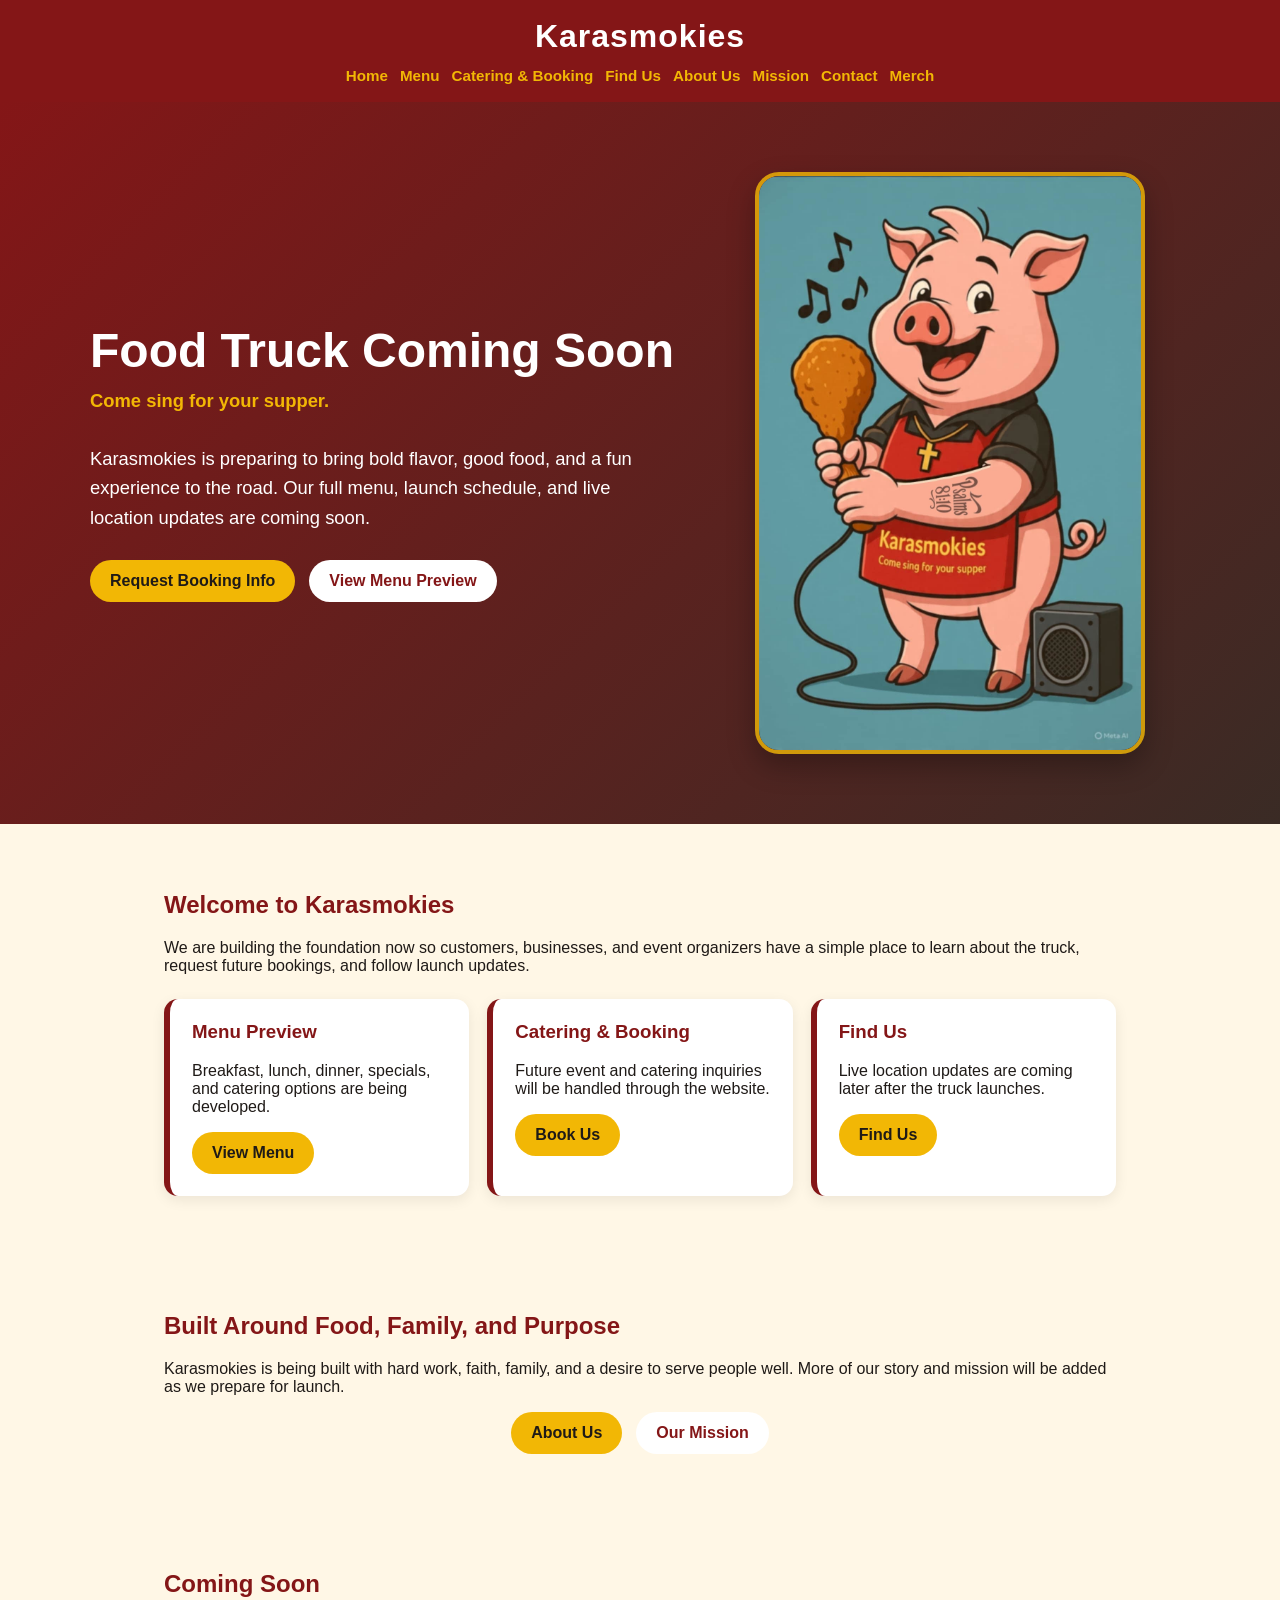
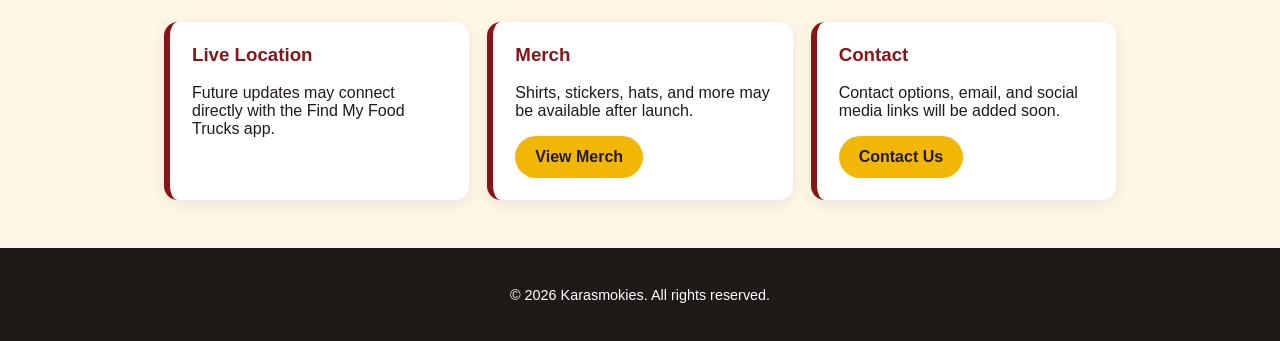
<file: index.html>
<!DOCTYPE html>
<html lang="en">
<head>
  <meta charset="UTF-8" />
  <meta name="viewport" content="width=device-width, initial-scale=1.0" />
  <title>Karasmokies | Come Sing for Your Supper</title>
  <link rel="stylesheet" href="styles.css" />
</head>
<body>
  <header class="site-header">
    <h1>Karasmokies</h1>
    <nav>
      <a href="index.html">Home</a>
      <a href="menu.html">Menu</a>
      <a href="catering-booking.html">Catering & Booking</a>
      <a href="find-us.html">Find Us</a>
      <a href="about.html">About Us</a>
      <a href="mission.html">Mission</a>
      <a href="contact.html">Contact</a>
      <a href="merch.html">Merch</a>
    </nav>
  </header>

  <main>
    <section class="hero">
      <div class="hero-inner">
        <div class="hero-text">
          <h2>Food Truck Coming Soon</h2>
          <p class="tagline">Come sing for your supper.</p>
          <p>
            Karasmokies is preparing to bring bold flavor, good food, and a fun experience to the road.
            Our full menu, launch schedule, and live location updates are coming soon.
          </p>
          <div class="button-row">
            <a class="button" href="catering-booking.html">Request Booking Info</a>
            <a class="button secondary" href="menu.html">View Menu Preview</a>
          </div>
        </div>

        <div class="hero-image-wrap">
          <img
            class="hero-mascot"
            src="karasmokies-mascot.jpeg"
            alt="Karasmokies singing pig mascot holding a microphone chicken leg"
          />
        </div>
      </div>
    </section>

    <section class="content-section">
      <h2>Welcome to Karasmokies</h2>
      <p>
        We are building the foundation now so customers, businesses, and event organizers
        have a simple place to learn about the truck, request future bookings, and follow
        launch updates.
      </p>

      <div class="cards">
        <div class="card">
          <h3>Menu Preview</h3>
          <p>Breakfast, lunch, dinner, specials, and catering options are being developed.</p>
          <a class="button" href="menu.html">View Menu</a>
        </div>

        <div class="card">
          <h3>Catering & Booking</h3>
          <p>Future event and catering inquiries will be handled through the website.</p>
          <a class="button" href="catering-booking.html">Book Us</a>
        </div>

        <div class="card">
          <h3>Find Us</h3>
          <p>Live location updates are coming later after the truck launches.</p>
          <a class="button" href="find-us.html">Find Us</a>
        </div>
      </div>
    </section>

    <section class="content-section">
      <h2>Built Around Food, Family, and Purpose</h2>
      <p>
        Karasmokies is being built with hard work, faith, family, and a desire to serve people well.
        More of our story and mission will be added as we prepare for launch.
      </p>

      <div class="button-row">
        <a class="button" href="about.html">About Us</a>
        <a class="button secondary" href="mission.html">Our Mission</a>
      </div>
    </section>

    <section class="content-section">
      <h2>Coming Soon</h2>
      <div class="cards">
        <div class="card">
          <h3>Live Location</h3>
          <p>Future updates may connect directly with the Find My Food Trucks app.</p>
        </div>

        <div class="card">
          <h3>Merch</h3>
          <p>Shirts, stickers, hats, and more may be available after launch.</p>
          <a class="button" href="merch.html">View Merch</a>
        </div>

        <div class="card">
          <h3>Contact</h3>
          <p>Contact options, email, and social media links will be added soon.</p>
          <a class="button" href="contact.html">Contact Us</a>
        </div>
      </div>
    </section>
  </main>

  <footer>
    <p>&copy; 2026 Karasmokies. All rights reserved.</p>
  </footer>
</body>
</html>
</file>
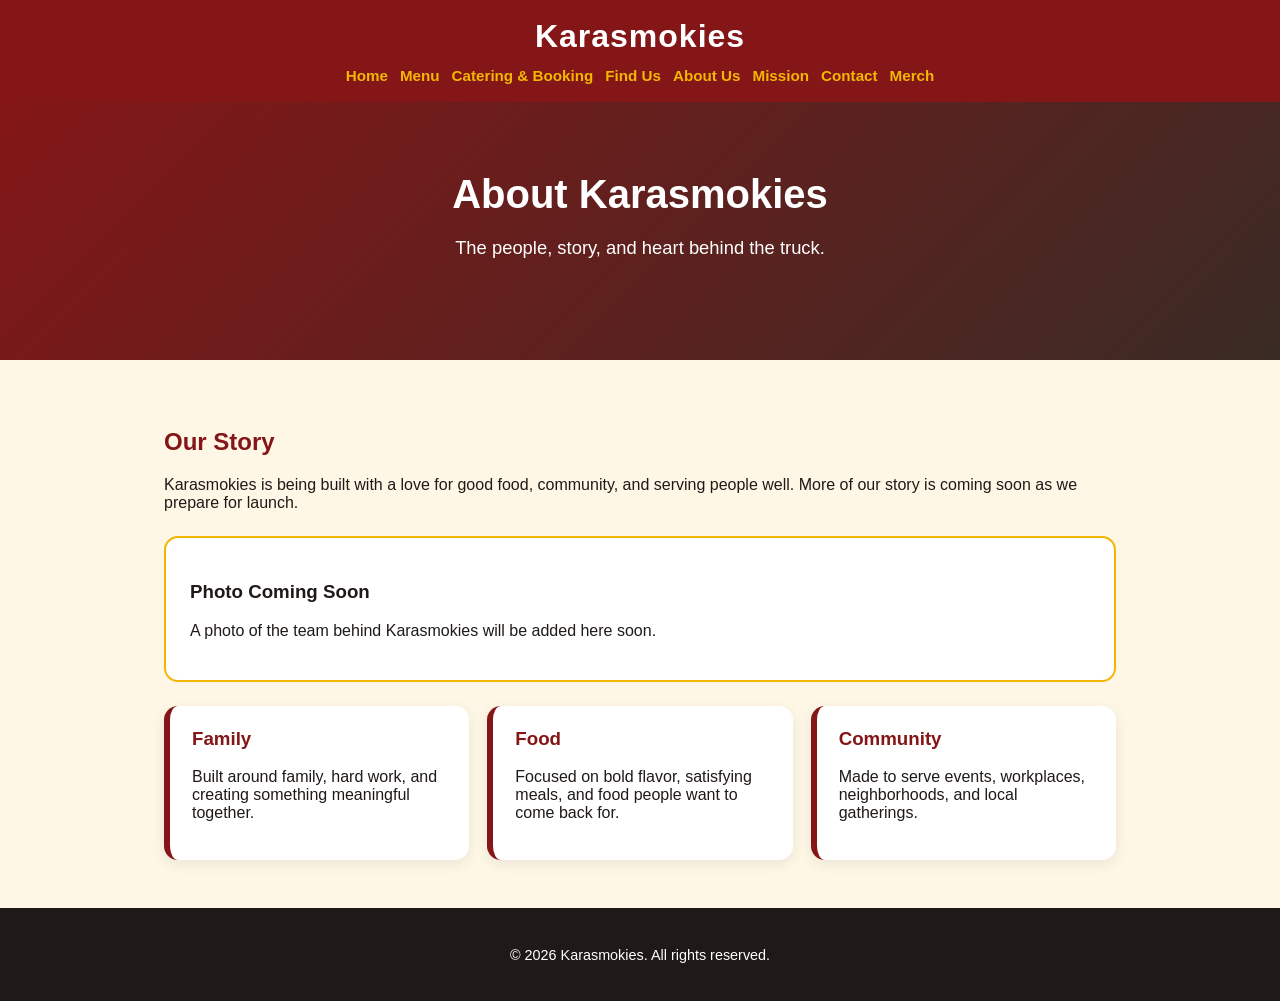
<file: about.html>
<!DOCTYPE html>
<html lang="en">
<head>
  <meta charset="UTF-8" />
  <meta name="viewport" content="width=device-width, initial-scale=1.0" />
  <title>About Us | Karasmokies</title>
  <link rel="stylesheet" href="styles.css" />
</head>
<body>
  <header class="site-header">
    <h1>Karasmokies</h1>
    <nav>
      <a href="index.html">Home</a>
      <a href="menu.html">Menu</a>
      <a href="catering-booking.html">Catering & Booking</a>
      <a href="find-us.html">Find Us</a>
      <a href="about.html">About Us</a>
      <a href="mission.html">Mission</a>
      <a href="contact.html">Contact</a>
      <a href="merch.html">Merch</a>
    </nav>
  </header>

  <main>
    <section class="page-hero">
      <h2>About Karasmokies</h2>
      <p>The people, story, and heart behind the truck.</p>
    </section>

    <section class="content-section">
      <h2>Our Story</h2>
      <p>
        Karasmokies is being built with a love for good food, community, and serving people well.
        More of our story is coming soon as we prepare for launch.
      </p>

      <div class="notice-box">
        <h3>Photo Coming Soon</h3>
        <p>
          A photo of the team behind Karasmokies will be added here soon.
        </p>
      </div>

      <div class="cards">
        <div class="card">
          <h3>Family</h3>
          <p>Built around family, hard work, and creating something meaningful together.</p>
        </div>
        <div class="card">
          <h3>Food</h3>
          <p>Focused on bold flavor, satisfying meals, and food people want to come back for.</p>
        </div>
        <div class="card">
          <h3>Community</h3>
          <p>Made to serve events, workplaces, neighborhoods, and local gatherings.</p>
        </div>
      </div>
    </section>
  </main>

  <footer>
    <p>&copy; 2026 Karasmokies. All rights reserved.</p>
  </footer>
</body>
</html>
</file>
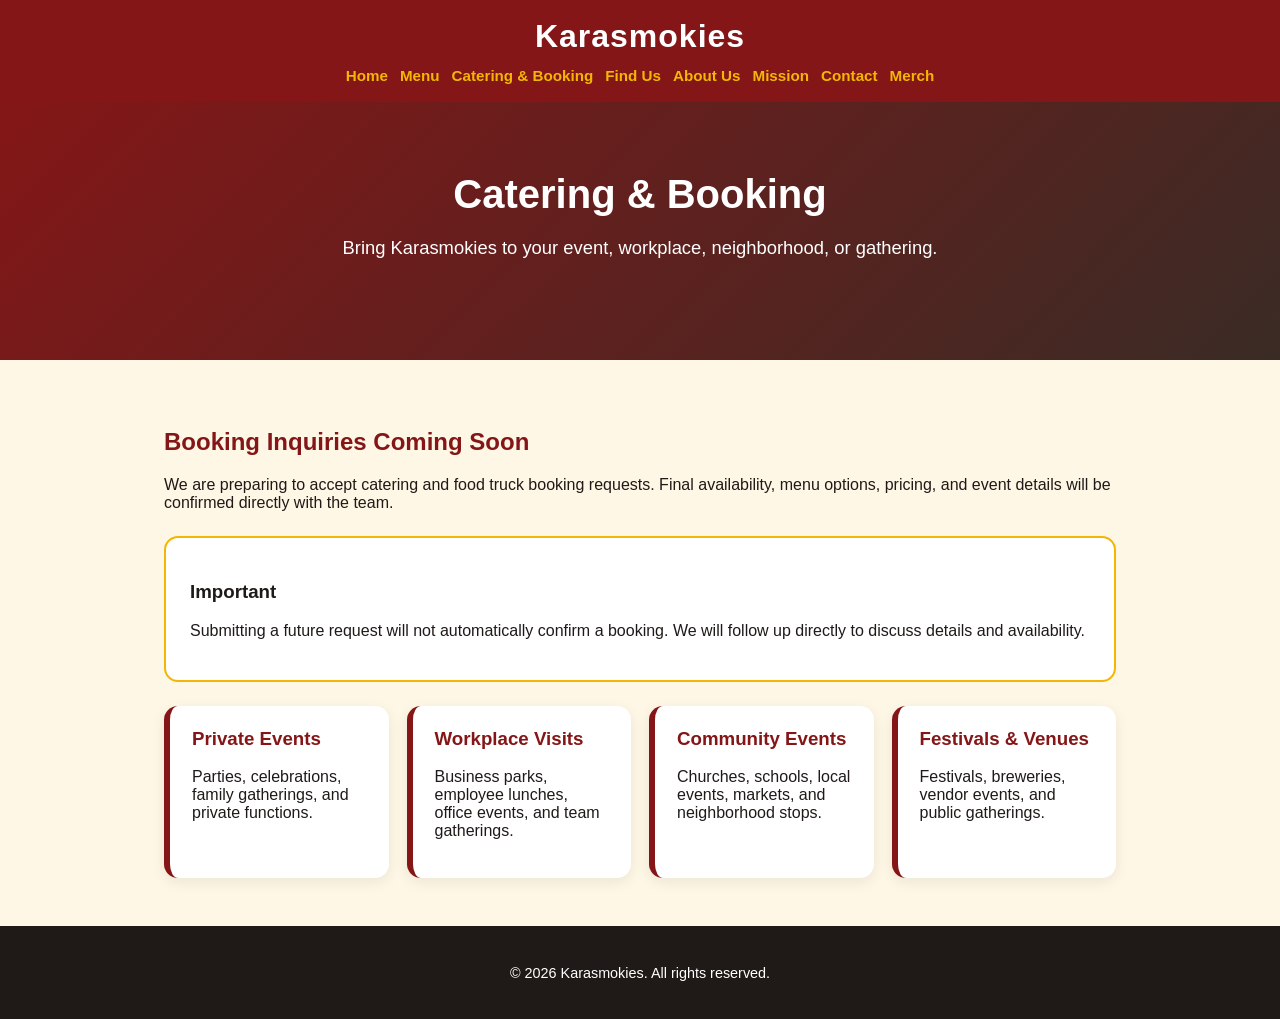
<file: catering-booking.html>
<!DOCTYPE html>
<html lang="en">
<head>
  <meta charset="UTF-8" />
  <meta name="viewport" content="width=device-width, initial-scale=1.0" />
  <title>Catering & Booking | Karasmokies</title>
  <link rel="stylesheet" href="styles.css" />
</head>
<body>
  <header class="site-header">
    <h1>Karasmokies</h1>
    <nav>
      <a href="index.html">Home</a>
      <a href="menu.html">Menu</a>
      <a href="catering-booking.html">Catering & Booking</a>
      <a href="find-us.html">Find Us</a>
      <a href="about.html">About Us</a>
      <a href="mission.html">Mission</a>
      <a href="contact.html">Contact</a>
      <a href="merch.html">Merch</a>
    </nav>
  </header>

  <main>
    <section class="page-hero">
      <h2>Catering & Booking</h2>
      <p>Bring Karasmokies to your event, workplace, neighborhood, or gathering.</p>
    </section>

    <section class="content-section">
      <h2>Booking Inquiries Coming Soon</h2>
      <p>
        We are preparing to accept catering and food truck booking requests.
        Final availability, menu options, pricing, and event details will be confirmed directly with the team.
      </p>

      <div class="notice-box">
        <h3>Important</h3>
        <p>
          Submitting a future request will not automatically confirm a booking.
          We will follow up directly to discuss details and availability.
        </p>
      </div>

      <div class="cards">
        <div class="card">
          <h3>Private Events</h3>
          <p>Parties, celebrations, family gatherings, and private functions.</p>
        </div>
        <div class="card">
          <h3>Workplace Visits</h3>
          <p>Business parks, employee lunches, office events, and team gatherings.</p>
        </div>
        <div class="card">
          <h3>Community Events</h3>
          <p>Churches, schools, local events, markets, and neighborhood stops.</p>
        </div>
        <div class="card">
          <h3>Festivals & Venues</h3>
          <p>Festivals, breweries, vendor events, and public gatherings.</p>
        </div>
      </div>
    </section>
  </main>

  <footer>
    <p>&copy; 2026 Karasmokies. All rights reserved.</p>
  </footer>
</body>
</html>
</file>
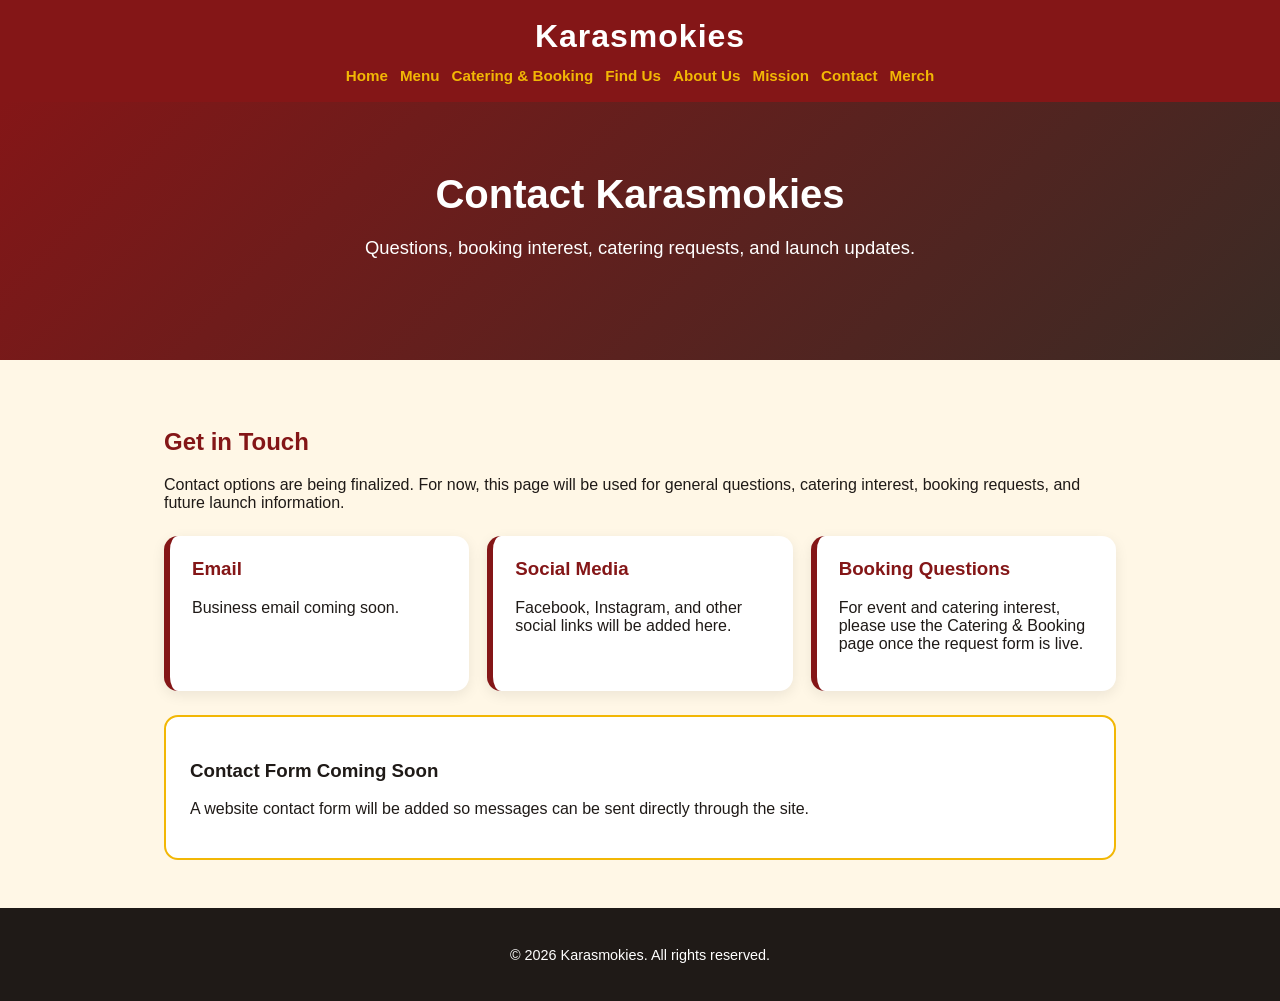
<file: contact.html>
<!DOCTYPE html>
<html lang="en">
<head>
  <meta charset="UTF-8" />
  <meta name="viewport" content="width=device-width, initial-scale=1.0" />
  <title>Contact | Karasmokies</title>
  <link rel="stylesheet" href="styles.css" />
</head>
<body>
  <header class="site-header">
    <h1>Karasmokies</h1>
    <nav>
      <a href="index.html">Home</a>
      <a href="menu.html">Menu</a>
      <a href="catering-booking.html">Catering & Booking</a>
      <a href="find-us.html">Find Us</a>
      <a href="about.html">About Us</a>
      <a href="mission.html">Mission</a>
      <a href="contact.html">Contact</a>
      <a href="merch.html">Merch</a>
    </nav>
  </header>

  <main>
    <section class="page-hero">
      <h2>Contact Karasmokies</h2>
      <p>Questions, booking interest, catering requests, and launch updates.</p>
    </section>

    <section class="content-section">
      <h2>Get in Touch</h2>
      <p>
        Contact options are being finalized. For now, this page will be used for general questions,
        catering interest, booking requests, and future launch information.
      </p>

      <div class="cards">
        <div class="card">
          <h3>Email</h3>
          <p>Business email coming soon.</p>
        </div>
        <div class="card">
          <h3>Social Media</h3>
          <p>Facebook, Instagram, and other social links will be added here.</p>
        </div>
        <div class="card">
          <h3>Booking Questions</h3>
          <p>For event and catering interest, please use the Catering & Booking page once the request form is live.</p>
        </div>
      </div>

      <div class="notice-box">
        <h3>Contact Form Coming Soon</h3>
        <p>
          A website contact form will be added so messages can be sent directly through the site.
        </p>
      </div>
    </section>
  </main>

  <footer>
    <p>&copy; 2026 Karasmokies. All rights reserved.</p>
  </footer>
</body>
</html>
</file>
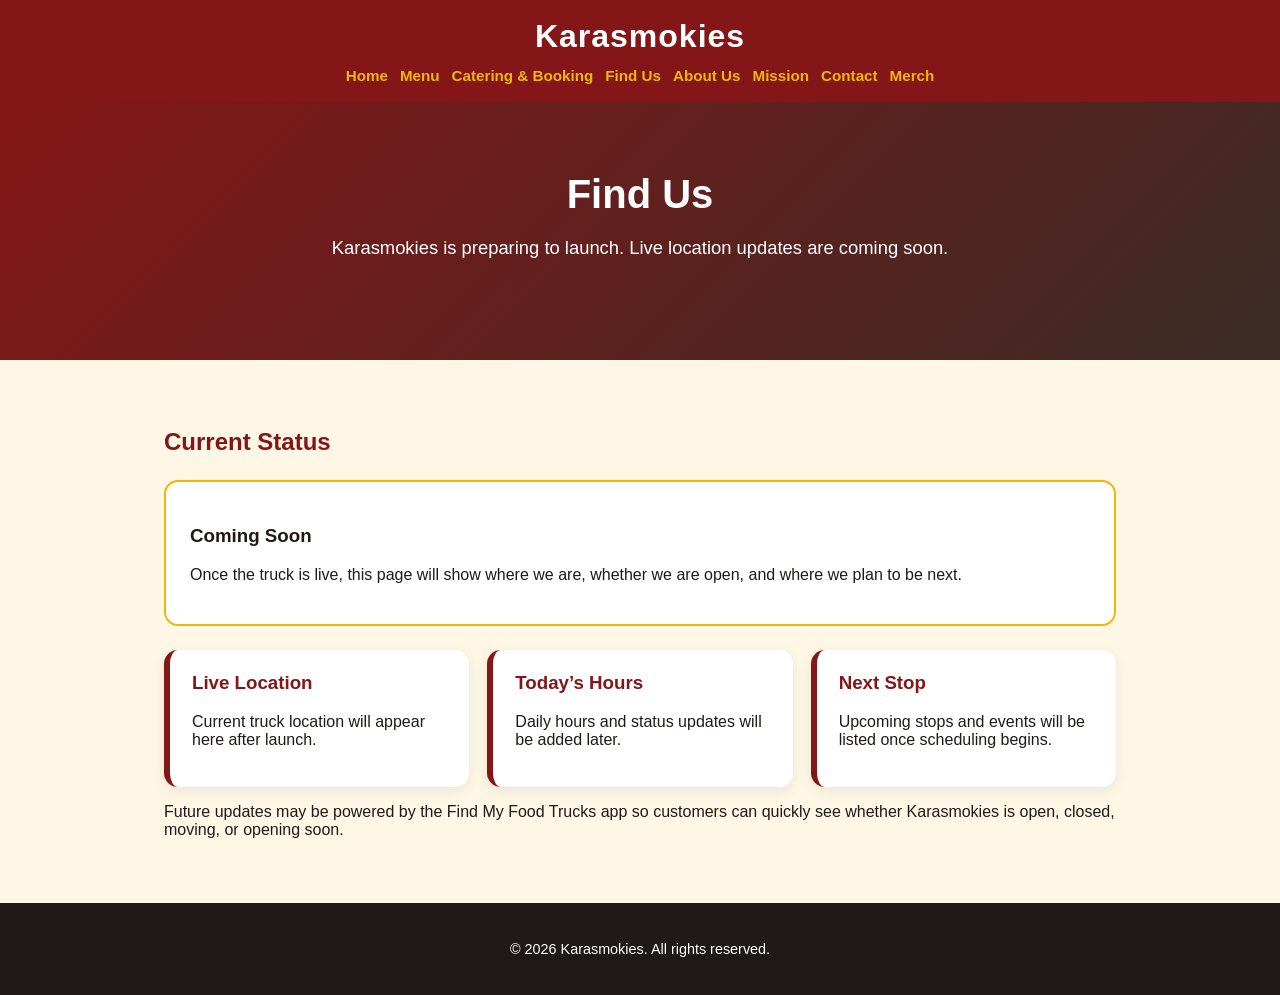
<file: find-us.html>
<!DOCTYPE html>
<html lang="en">
<head>
  <meta charset="UTF-8" />
  <meta name="viewport" content="width=device-width, initial-scale=1.0" />
  <title>Find Us | Karasmokies</title>
  <link rel="stylesheet" href="styles.css" />
</head>
<body>
  <header class="site-header">
    <h1>Karasmokies</h1>
    <nav>
      <a href="index.html">Home</a>
      <a href="menu.html">Menu</a>
      <a href="catering-booking.html">Catering & Booking</a>
      <a href="find-us.html">Find Us</a>
      <a href="about.html">About Us</a>
      <a href="mission.html">Mission</a>
      <a href="contact.html">Contact</a>
      <a href="merch.html">Merch</a>
    </nav>
  </header>

  <main>
    <section class="page-hero">
      <h2>Find Us</h2>
      <p>Karasmokies is preparing to launch. Live location updates are coming soon.</p>
    </section>

    <section class="content-section">
      <h2>Current Status</h2>

      <div class="notice-box">
        <h3>Coming Soon</h3>
        <p>
          Once the truck is live, this page will show where we are, whether we are open,
          and where we plan to be next.
        </p>
      </div>

      <div class="cards">
        <div class="card">
          <h3>Live Location</h3>
          <p>Current truck location will appear here after launch.</p>
        </div>
        <div class="card">
          <h3>Today’s Hours</h3>
          <p>Daily hours and status updates will be added later.</p>
        </div>
        <div class="card">
          <h3>Next Stop</h3>
          <p>Upcoming stops and events will be listed once scheduling begins.</p>
        </div>
      </div>

      <p>
        Future updates may be powered by the Find My Food Trucks app so customers can quickly
        see whether Karasmokies is open, closed, moving, or opening soon.
      </p>
    </section>
  </main>

  <footer>
    <p>&copy; 2026 Karasmokies. All rights reserved.</p>
  </footer>
</body>
</html>
</file>
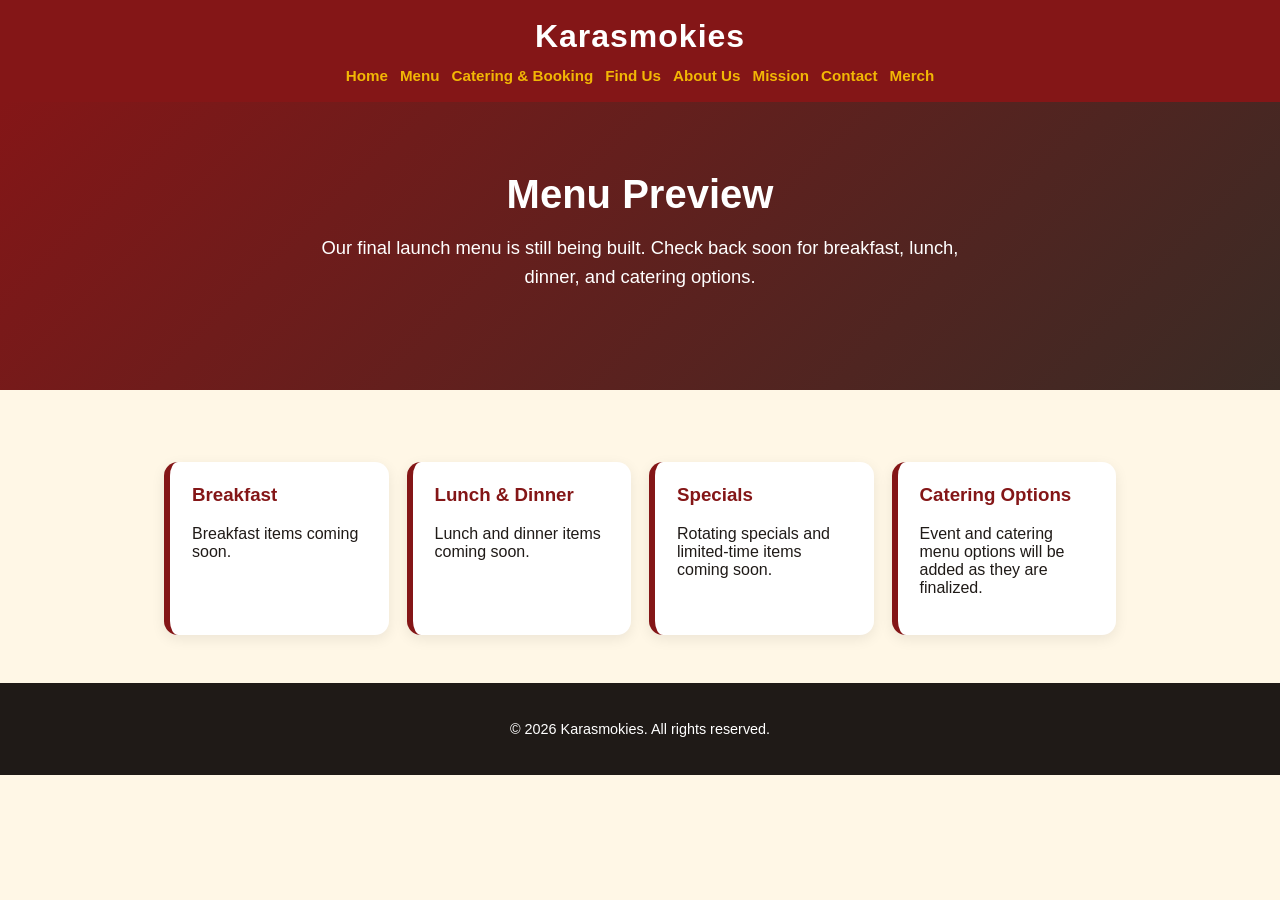
<file: menu.html>
<!DOCTYPE html>
<html lang="en">
<head>
  <meta charset="UTF-8" />
  <meta name="viewport" content="width=device-width, initial-scale=1.0" />
  <title>Menu | Karasmokies</title>
  <link rel="stylesheet" href="styles.css" />
</head>
<body>
  <header class="site-header">
    <h1>Karasmokies</h1>
    <nav>
      <a href="index.html">Home</a>
      <a href="menu.html">Menu</a>
      <a href="catering-booking.html">Catering & Booking</a>
      <a href="find-us.html">Find Us</a>
      <a href="about.html">About Us</a>
      <a href="mission.html">Mission</a>
      <a href="contact.html">Contact</a>
      <a href="merch.html">Merch</a>
    </nav>
  </header>

  <main>
    <section class="page-hero">
      <h2>Menu Preview</h2>
      <p>Our final launch menu is still being built. Check back soon for breakfast, lunch, dinner, and catering options.</p>
    </section>

    <section class="content-section">
      <div class="cards">
        <div class="card">
          <h3>Breakfast</h3>
          <p>Breakfast items coming soon.</p>
        </div>
        <div class="card">
          <h3>Lunch & Dinner</h3>
          <p>Lunch and dinner items coming soon.</p>
        </div>
        <div class="card">
          <h3>Specials</h3>
          <p>Rotating specials and limited-time items coming soon.</p>
        </div>
        <div class="card">
          <h3>Catering Options</h3>
          <p>Event and catering menu options will be added as they are finalized.</p>
        </div>
      </div>
    </section>
  </main>

  <footer>
    <p>&copy; 2026 Karasmokies. All rights reserved.</p>
  </footer>
</body>
</html>
</file>
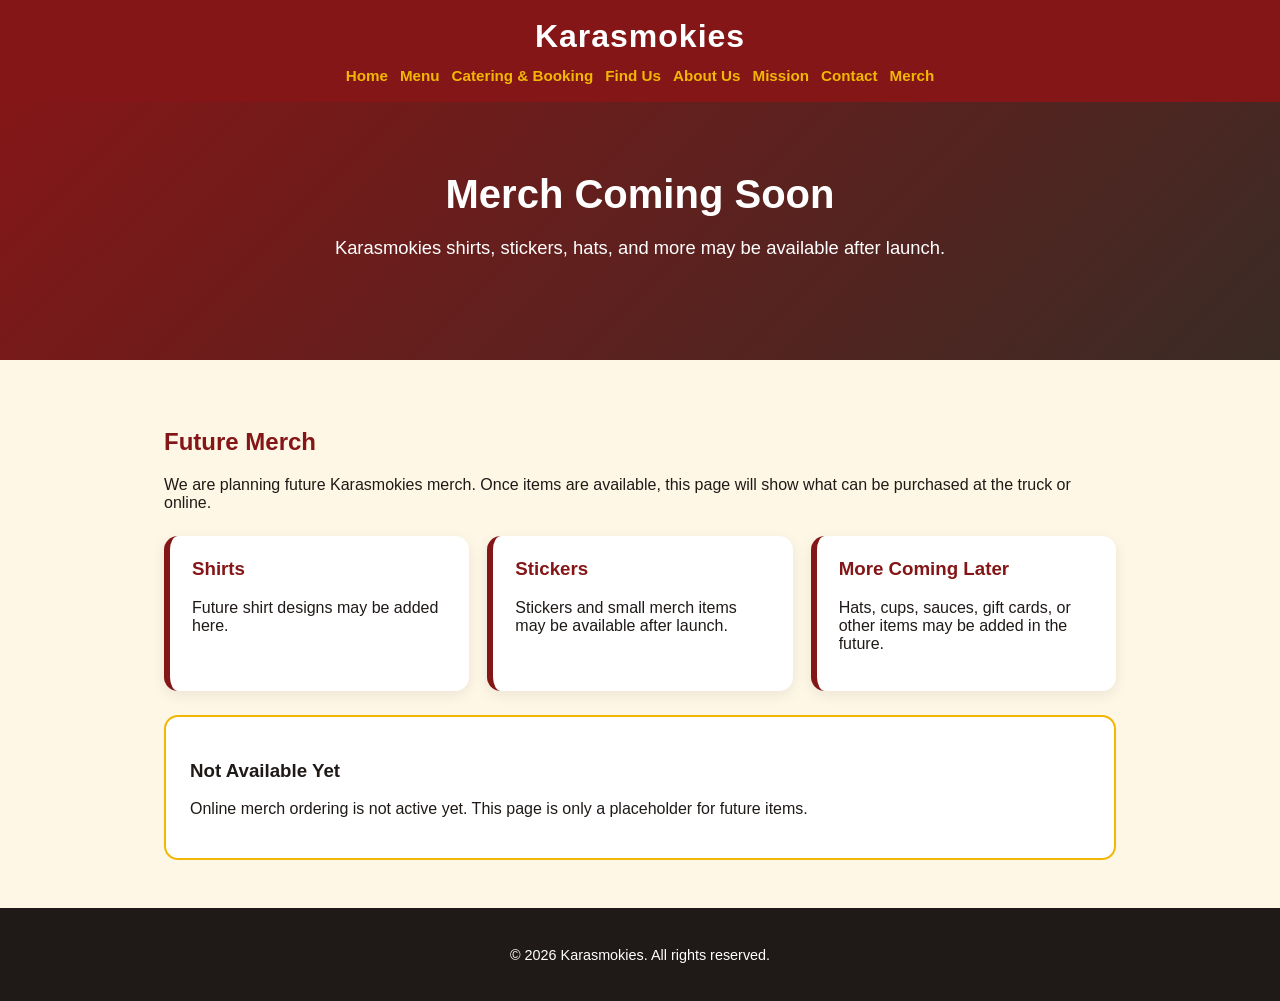
<file: merch.html>
<!DOCTYPE html>
<html lang="en">
<head>
  <meta charset="UTF-8" />
  <meta name="viewport" content="width=device-width, initial-scale=1.0" />
  <title>Merch | Karasmokies</title>
  <link rel="stylesheet" href="styles.css" />
</head>
<body>
  <header class="site-header">
    <h1>Karasmokies</h1>
    <nav>
      <a href="index.html">Home</a>
      <a href="menu.html">Menu</a>
      <a href="catering-booking.html">Catering & Booking</a>
      <a href="find-us.html">Find Us</a>
      <a href="about.html">About Us</a>
      <a href="mission.html">Mission</a>
      <a href="contact.html">Contact</a>
      <a href="merch.html">Merch</a>
    </nav>
  </header>

  <main>
    <section class="page-hero">
      <h2>Merch Coming Soon</h2>
      <p>Karasmokies shirts, stickers, hats, and more may be available after launch.</p>
    </section>

    <section class="content-section">
      <h2>Future Merch</h2>
      <p>
        We are planning future Karasmokies merch. Once items are available, this page will show
        what can be purchased at the truck or online.
      </p>

      <div class="cards">
        <div class="card">
          <h3>Shirts</h3>
          <p>Future shirt designs may be added here.</p>
        </div>
        <div class="card">
          <h3>Stickers</h3>
          <p>Stickers and small merch items may be available after launch.</p>
        </div>
        <div class="card">
          <h3>More Coming Later</h3>
          <p>Hats, cups, sauces, gift cards, or other items may be added in the future.</p>
        </div>
      </div>

      <div class="notice-box">
        <h3>Not Available Yet</h3>
        <p>
          Online merch ordering is not active yet. This page is only a placeholder for future items.
        </p>
      </div>
    </section>
  </main>

  <footer>
    <p>&copy; 2026 Karasmokies. All rights reserved.</p>
  </footer>
</body>
</html>
</file>
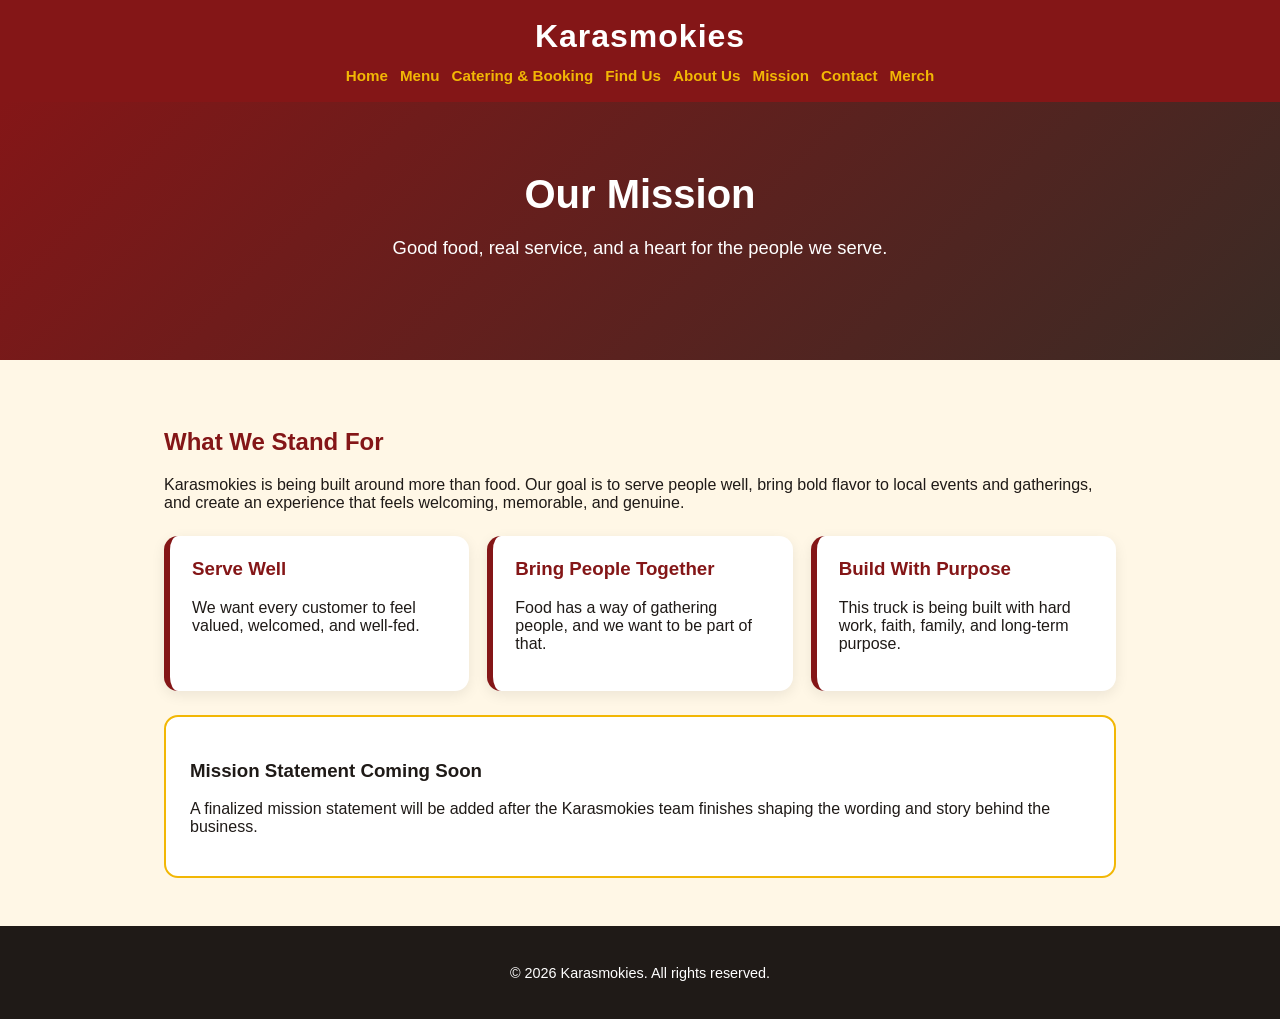
<file: mission.html>
<!DOCTYPE html>
<html lang="en">
<head>
  <meta charset="UTF-8" />
  <meta name="viewport" content="width=device-width, initial-scale=1.0" />
  <title>Mission | Karasmokies</title>
  <link rel="stylesheet" href="styles.css" />
</head>
<body>
  <header class="site-header">
    <h1>Karasmokies</h1>
    <nav>
      <a href="index.html">Home</a>
      <a href="menu.html">Menu</a>
      <a href="catering-booking.html">Catering & Booking</a>
      <a href="find-us.html">Find Us</a>
      <a href="about.html">About Us</a>
      <a href="mission.html">Mission</a>
      <a href="contact.html">Contact</a>
      <a href="merch.html">Merch</a>
    </nav>
  </header>

  <main>
    <section class="page-hero">
      <h2>Our Mission</h2>
      <p>Good food, real service, and a heart for the people we serve.</p>
    </section>

    <section class="content-section">
      <h2>What We Stand For</h2>
      <p>
        Karasmokies is being built around more than food. Our goal is to serve people well,
        bring bold flavor to local events and gatherings, and create an experience that feels
        welcoming, memorable, and genuine.
      </p>

      <div class="cards">
        <div class="card">
          <h3>Serve Well</h3>
          <p>We want every customer to feel valued, welcomed, and well-fed.</p>
        </div>
        <div class="card">
          <h3>Bring People Together</h3>
          <p>Food has a way of gathering people, and we want to be part of that.</p>
        </div>
        <div class="card">
          <h3>Build With Purpose</h3>
          <p>This truck is being built with hard work, faith, family, and long-term purpose.</p>
        </div>
      </div>

      <div class="notice-box">
        <h3>Mission Statement Coming Soon</h3>
        <p>
          A finalized mission statement will be added after the Karasmokies team finishes
          shaping the wording and story behind the business.
        </p>
      </div>
    </section>
  </main>

  <footer>
    <p>&copy; 2026 Karasmokies. All rights reserved.</p>
  </footer>
</body>
</html>
</file>
<file: styles.css>
:root {
  --ou-red: #841617;
  --deep-red: #5f1011;
  --gold: #f2b705;
  --cream: #fff7e6;
  --white: #ffffff;
  --dark: #1f1a17;
  --soft-dark: #3a2b25;
  --muted: #6f625b;
}

* {
  box-sizing: border-box;
}

body {
  margin: 0;
  font-family: Arial, Helvetica, sans-serif;
  background: var(--cream);
  color: var(--dark);
}

.site-header {
  background: var(--ou-red);
  color: var(--white);
  padding: 18px 24px;
  text-align: center;
}

.site-header h1 {
  margin: 0;
  font-size: 2rem;
  letter-spacing: 1px;
}

nav {
  margin-top: 12px;
  display: flex;
  justify-content: center;
  flex-wrap: wrap;
  gap: 12px;
}

nav a {
  color: var(--gold);
  text-decoration: none;
  font-weight: bold;
  font-size: 0.95rem;
}

nav a:hover {
  text-decoration: underline;
}

.hero,
.page-hero {
  padding: 70px 24px;
  text-align: center;
  background: linear-gradient(135deg, var(--ou-red), var(--soft-dark));
  color: var(--white);
}

.hero-inner {
  max-width: 1100px;
  margin: auto;
  display: grid;
  grid-template-columns: 1.1fr 0.9fr;
  align-items: center;
  gap: 32px;
}

.hero-text {
  text-align: left;
}

.hero h2,
.page-hero h2 {
  font-size: 2.5rem;
  margin: 0 0 16px;
}

.hero-text h2 {
  font-size: 3rem;
  margin-bottom: 8px;
}

.hero p,
.page-hero p {
  max-width: 680px;
  margin: 0 auto 28px;
  font-size: 1.15rem;
  line-height: 1.6;
}

.hero-text p {
  margin-left: 0;
  margin-right: 0;
}

.tagline {
  color: var(--gold);
  font-size: 1.45rem;
  font-weight: bold;
  margin: 0 0 18px;
}

.hero-image-wrap {
  display: flex;
  justify-content: center;
}

.hero-mascot {
  width: 100%;
  max-width: 390px;
  border-radius: 24px;
  box-shadow: 0 12px 28px rgba(0,0,0,0.28);
  border: 4px solid rgba(242, 183, 5, 0.8);
}

.button-row {
  display: flex;
  justify-content: center;
  gap: 14px;
  flex-wrap: wrap;
}

.hero-text .button-row {
  justify-content: flex-start;
}

.button {
  display: inline-block;
  background: var(--gold);
  color: var(--dark);
  padding: 12px 20px;
  border-radius: 999px;
  text-decoration: none;
  font-weight: bold;
}

.button.secondary {
  background: var(--white);
  color: var(--ou-red);
}

.content-section {
  padding: 48px 24px;
  max-width: 1000px;
  margin: auto;
}

.content-section h2 {
  color: var(--ou-red);
}

.cards {
  display: grid;
  grid-template-columns: repeat(auto-fit, minmax(220px, 1fr));
  gap: 18px;
  margin-top: 24px;
}

.card {
  background: var(--white);
  border-left: 6px solid var(--ou-red);
  padding: 22px;
  border-radius: 14px;
  box-shadow: 0 4px 14px rgba(0,0,0,0.08);
}

.card h3 {
  margin-top: 0;
  color: var(--ou-red);
}

.notice-box {
  background: var(--white);
  border: 2px solid var(--gold);
  padding: 24px;
  border-radius: 14px;
  margin-top: 24px;
}

footer {
  background: var(--dark);
  color: var(--white);
  text-align: center;
  padding: 24px;
  font-size: 0.9rem;
}

@media (max-width: 760px) {
  .hero-inner {
    grid-template-columns: 1fr;
    text-align: center;
  }

  .hero-text {
    text-align: center;
  }

  .hero-text h2 {
    font-size: 2.3rem;
  }

  .tagline {
    font-size: 1.25rem;
  }

  .hero-mascot {
    max-width: 320px;
  }

  .hero-text .button-row {
    justify-content: center;
  }
}

@media (max-width: 600px) {
  .hero h2,
  .page-hero h2 {
    font-size: 2rem;
  }

  .site-header h1 {
    font-size: 1.7rem;
  }

  nav {
    gap: 10px;
  }

  nav a {
    font-size: 0.9rem;
  }
}
</file>
